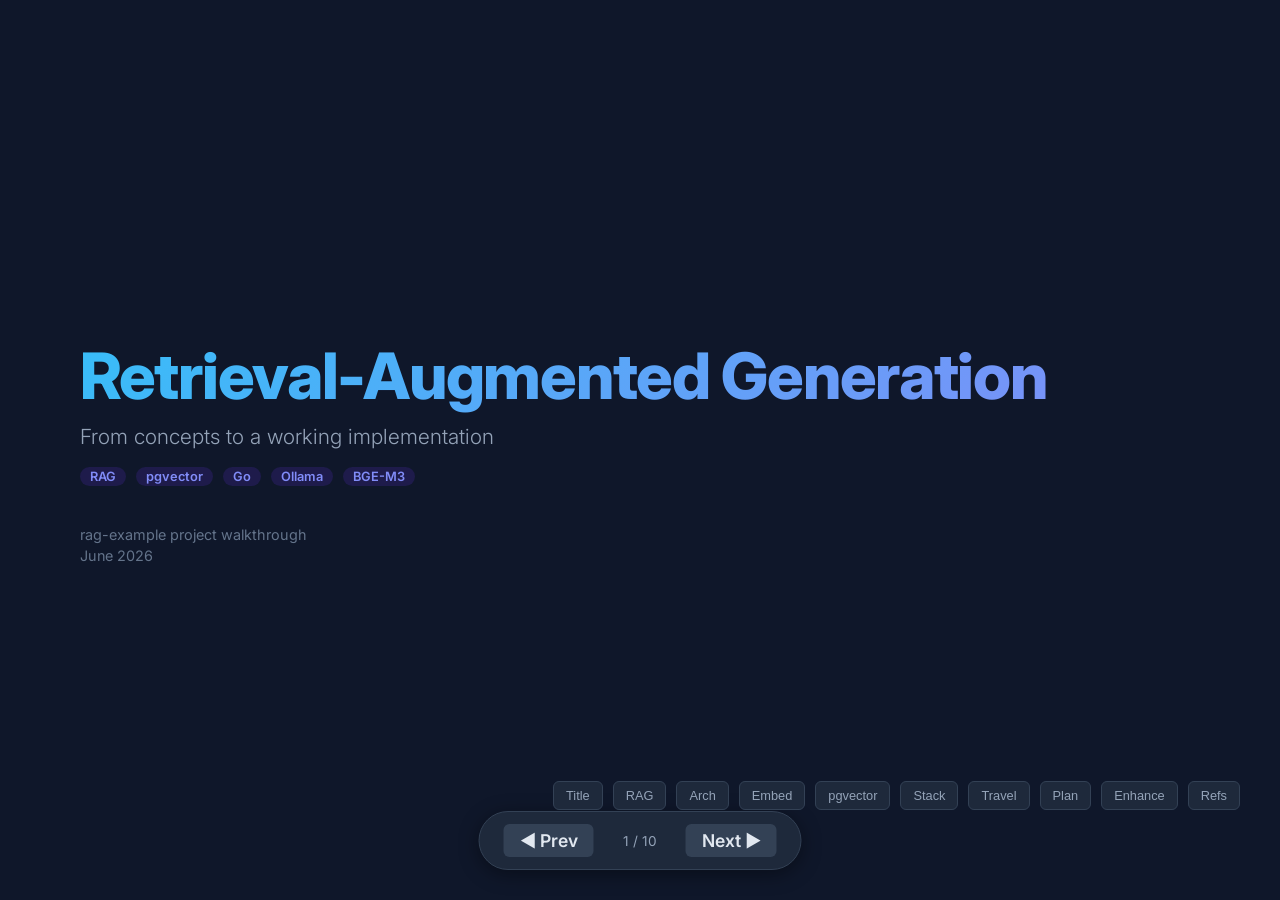
<file: slides.html>
<!DOCTYPE html>
<html lang="en">
<head>
<meta charset="UTF-8">
<meta name="viewport" content="width=1200, height=900">
<title>RAG — From Concepts to Production</title>
<style>
  @import url('https://fonts.googleapis.com/css2?family=Inter:wght@300;400;600;700;800&family=JetBrains+Mono:wght@400;600&display=swap');

  * { margin: 0; padding: 0; box-sizing: border-box; }

  body {
    font-family: 'Inter', -apple-system, sans-serif;
    background: #0f172a;
    color: #e2e8f0;
    overflow: hidden;
    width: 100vw;
    height: 100vh;
  }

  .slide {
    display: none;
    width: 100vw;
    height: 100vh;
    padding: 60px 80px;
    flex-direction: column;
    position: absolute;
    top: 0;
    left: 0;
    overflow-y: auto;
  }

  .slide.active { display: flex; }

  h1 {
    font-size: 3.2em;
    font-weight: 800;
    letter-spacing: -0.02em;
    background: linear-gradient(135deg, #38bdf8, #818cf8);
    -webkit-background-clip: text;
    -webkit-text-fill-color: transparent;
    margin-bottom: 20px;
  }

  .title-slide h1 {
    font-size: 4em;
    margin-bottom: 10px;
  }

  .title-slide .subtitle {
    font-size: 1.3em;
    color: #94a3b8;
    font-weight: 300;
  }

  .title-slide .meta {
    margin-top: 40px;
    color: #64748b;
    font-size: 0.9em;
  }

  h2 {
    font-size: 2em;
    font-weight: 700;
    color: #38bdf8;
    margin-bottom: 24px;
    letter-spacing: -0.01em;
  }

  h3 {
    font-size: 1.3em;
    font-weight: 600;
    color: #818cf8;
    margin-bottom: 12px;
  }

  p, li {
    font-size: 1.1em;
    line-height: 1.6;
    color: #cbd5e1;
    margin-bottom: 10px;
  }

  ul, ol { padding-left: 24px; margin-bottom: 16px; }
  li { margin-bottom: 6px; }

  code {
    font-family: 'JetBrains Mono', monospace;
    background: #1e293b;
    padding: 2px 8px;
    border-radius: 4px;
    font-size: 0.9em;
    color: #a5b4fc;
  }

  pre {
    background: #1e293b;
    border: 1px solid #334155;
    border-radius: 8px;
    padding: 16px 20px;
    overflow-x: auto;
    margin: 12px 0;
    font-size: 0.85em;
    line-height: 1.5;
  }

  pre code {
    background: none;
    padding: 0;
    color: #e2e8f0;
  }

  .grid {
    display: grid;
    gap: 20px;
    flex: 1;
  }

  .grid-2 { grid-template-columns: 1fr 1fr; }
  .grid-3 { grid-template-columns: 1fr 1fr 1fr; }
  .grid-4 { grid-template-columns: 1fr 1fr 1fr 1fr; }

  .card {
    background: #1e293b;
    border: 1px solid #334155;
    border-radius: 12px;
    padding: 20px;
  }

  .card h3 { margin-bottom: 8px; font-size: 1.1em; }
  .card p, .card li { font-size: 0.95em; }

  .card.highlight {
    border-color: #38bdf8;
    background: linear-gradient(135deg, #1e293b, #0f172a);
  }

  .diagram {
    background: #1e293b;
    border: 1px solid #334155;
    border-radius: 12px;
    padding: 24px;
    text-align: center;
    font-family: 'JetBrains Mono', monospace;
    font-size: 0.85em;
    line-height: 1.8;
  }

  .diagram .arrow { color: #38bdf8; }
  .diagram .box {
    display: inline-block;
    background: #0f172a;
    border: 1px solid #334155;
    border-radius: 6px;
    padding: 8px 16px;
    margin: 4px 0;
  }
  .diagram .box.highlight {
    border-color: #818cf8;
    background: #1e1b4b;
  }
  .diagram .label { color: #64748b; font-size: 0.8em; }

  .table-wrap { overflow-x: auto; }
  table {
    width: 100%;
    border-collapse: collapse;
    font-size: 0.95em;
  }
  th {
    background: #1e293b;
    color: #38bdf8;
    padding: 10px 14px;
    text-align: left;
    border-bottom: 2px solid #334155;
  }
  td {
    padding: 10px 14px;
    border-bottom: 1px solid #1e293b;
  }
  tr:hover td { background: #1e293b; }

  .nav {
    position: fixed;
    bottom: 30px;
    left: 50%;
    transform: translateX(-50%);
    display: flex;
    gap: 16px;
    align-items: center;
    z-index: 100;
    background: #1e293b;
    padding: 12px 24px;
    border-radius: 30px;
    border: 1px solid #334155;
    box-shadow: 0 4px 20px rgba(0,0,0,0.4);
  }

  .nav button {
    background: #334155;
    border: none;
    color: #e2e8f0;
    font-size: 1.1em;
    padding: 6px 16px;
    border-radius: 6px;
    cursor: pointer;
    font-family: 'Inter', sans-serif;
    font-weight: 600;
    transition: background 0.2s;
  }

  .nav button:hover { background: #475569; }
  .nav .page { color: #94a3b8; font-size: 0.85em; min-width: 60px; text-align: center; }

  .footer-nav {
    position: fixed;
    bottom: 90px;
    right: 40px;
    display: flex;
    gap: 10px;
    z-index: 100;
  }

  .footer-nav button {
    background: #1e293b;
    border: 1px solid #334155;
    color: #94a3b8;
    padding: 6px 12px;
    border-radius: 6px;
    cursor: pointer;
    font-size: 0.8em;
    transition: all 0.2s;
  }

  .footer-nav button:hover {
    background: #334155;
    color: #e2e8f0;
  }

  .tag {
    display: inline-block;
    background: #1e1b4b;
    color: #818cf8;
    padding: 2px 10px;
    border-radius: 12px;
    font-size: 0.8em;
    font-weight: 600;
    margin-right: 6px;
  }

  .big-number {
    font-size: 2.5em;
    font-weight: 800;
    color: #38bdf8;
  }

  .ref-list {
    font-size: 0.85em;
    line-height: 1.7;
  }

  .ref-list li { margin-bottom: 4px; }
  .ref-list a { color: #818cf8; text-decoration: none; }
  .ref-list a:hover { text-decoration: underline; }

  .impact-grid {
    display: grid;
    grid-template-columns: 1fr 1fr;
    gap: 0;
    margin-top: 12px;
  }
  .impact-grid .before, .impact-grid .after {
    padding: 16px;
    border-radius: 8px;
  }
  .impact-grid .before {
    background: #451a1a;
    border: 1px solid #7f1d1d;
  }
  .impact-grid .after {
    background: #14532d;
    border: 1px solid #166534;
  }
  .impact-grid .label {
    font-weight: 700;
    font-size: 1.1em;
    margin-bottom: 8px;
  }
  .impact-grid .before .label { color: #f87171; }
  .impact-grid .after .label { color: #4ade80; }

  @media (max-width: 900px) {
    .slide { padding: 30px 24px; }
    h1 { font-size: 2em; }
    .title-slide h1 { font-size: 2.5em; }
    .grid-2, .grid-3, .grid-4 { grid-template-columns: 1fr; }
  }
</style>
</head>
<body>

<!-- ==================== SLIDE 1: TITLE ==================== -->
<div class="slide title-slide active" data-index="0">
  <div style="flex:1;display:flex;flex-direction:column;justify-content:center;">
    <h1>Retrieval-Augmented Generation</h1>
    <div class="subtitle">From concepts to a working implementation</div>
    <div style="margin-top:16px;">
      <span class="tag">RAG</span>
      <span class="tag">pgvector</span>
      <span class="tag">Go</span>
      <span class="tag">Ollama</span>
      <span class="tag">BGE-M3</span>
    </div>
    <div class="meta">
      <div>rag-example project walkthrough</div>
      <div style="margin-top:4px;">June 2026</div>
    </div>
  </div>
</div>

<!-- ==================== SLIDE 2: WHAT IS RAG ==================== -->
<div class="slide" data-index="1">
  <h2>What is RAG?</h2>
  <div class="grid grid-2" style="flex:1;">
    <div class="card highlight" style="display:flex;flex-direction:column;justify-content:center;">
      <h3>Retrieval-Augmented Generation</h3>
      <p>An AI architecture that <strong>retrieves relevant documents</strong> from a knowledge base and injects them as context for an LLM to generate grounded answers.</p>
      <p style="margin-top:12px;">The LLM answers <em>using your data</em> — not just its training data.</p>
    </div>
    <div class="card" style="display:flex;flex-direction:column;justify-content:center;">
      <h3>Analogy</h3>
      <p><strong>Open-book exam</strong> vs. closed-book exam:</p>
      <ul>
        <li>LLM alone → closed-book (relies on memory, may hallucinate)</li>
        <li>LLM + RAG → open-book (looks up facts, cites sources)</li>
      </ul>
    </div>
    <div class="card" style="grid-column: 1 / -1;">
      <h3>Why Now?</h3>
      <div class="grid grid-4" style="gap:12px;">
        <div><span class="big-number">2020</span><br><span style="color:#94a3b8;">Lewis et al. publish "RAG" paper at NeurIPS</span></div>
        <div><span class="big-number">2023</span><br><span style="color:#94a3b8;">LLM boom — every company needs grounded AI</span></div>
        <div><span class="big-number">2024</span><br><span style="color:#94a3b8;">pgvector, Ollama, BGE-M3 mature — stack is production-ready</span></div>
        <div><span class="big-number">Today</span><br><span style="color:#94a3b8;">RAG is the default pattern for LLM applications</span></div>
      </div>
    </div>
  </div>
</div>

<!-- ==================== SLIDE 3: ARCHITECTURE ==================== -->
<div class="slide" data-index="2">
  <h2>RAG Architecture</h2>
  <div style="display:flex;flex-direction:column;justify-content:center;flex:1;">
    <div class="diagram" style="font-size:0.9em;line-height:2;">
      <div style="margin-bottom:12px;font-weight:600;color:#e2e8f0;">User Query: "What are vector databases?"</div>

      <div class="box highlight">Query</div>
      <div class="arrow">▼</div>
      <div class="box">BGE-M3<br><span class="label">Embedding Model (Ollama)</span></div>
      <div class="arrow">▼</div>
      <div style="color:#94a3b8;">[0.023, -0.451, 0.789, ...]  ← 1024‑dim vector</div>
      <div class="arrow">▼</div>
      <div class="box highlight">PostgreSQL + pgvector<br><span class="label">Cosine distance (<=>) — LIMIT 5</span></div>
      <div class="arrow">▼</div>
      <div style="color:#94a3b8;">"Vector databases index high‑dimensional embeddings..."</div>
      <div style="color:#94a3b8;">"pgvector extends PostgreSQL with vector search..."</div>
      <div class="arrow">▼</div>
      <div class="box">LLM (OpenRouter / Ollama)<br><span class="label">System: "Answer using these excerpts..."</span></div>
      <div class="arrow">▼</div>
      <div style="color:#4ade80;font-weight:600;">"Vector databases are specialized stores for embeddings..."</div>
      <div style="color:#64748b;font-size:0.8em;">+ Sources: [Understanding Vector Databases, pgvector Optimization, ...]</div>
    </div>
  </div>
</div>

<!-- ==================== SLIDE 4: EMBEDDINGS ==================== -->
<div class="slide" data-index="3">
  <h2>Embeddings — The Bridge Between Text and Math</h2>
  <div class="grid grid-2" style="flex:1;">
    <div class="card">
      <h3>What is an Embedding?</h3>
      <p>A <strong>dense vector</strong> (list of floats) that captures the semantic meaning of text.</p>
      <pre><code>"vector database" → [0.023, -0.451, 0.789, ...]  (1024 values)</code></pre>
      <p>Similar texts → similar vectors (nearby in vector space).</p>
    </div>
    <div class="card">
      <h3>BGE-M3 by BAAI</h3>
      <ul>
        <li><strong>1024</strong> dimensions</li>
        <li><strong>100+</strong> languages</li>
        <li><strong>MIT</strong> license</li>
        <li>Runs on CPU via Ollama</li>
        <li>Supports dense, sparse, and multi-vector retrieval</li>
      </ul>
    </div>
    <div class="card" style="grid-column:1/-1;">
      <h3>How Embeddings Enable Search</h3>
      <div style="display:flex;gap:24px;align-items:center;justify-content:center;padding:12px;">
        <div style="text-align:center;">
          <div style="font-weight:600;">"cheap hotel in Paris"</div>
          <div style="color:#64748b;font-size:0.8em;margin-top:4px;">↕ cosine similarity</div>
        </div>
        <div style="color:#38bdf8;font-size:1.5em;">≈</div>
        <div style="text-align:center;">
          <div style="font-weight:600;">"affordable accommodation near Eiffel Tower"</div>
          <div style="color:#64748b;font-size:0.8em;margin-top:4px;">(no keyword overlap!)</div>
        </div>
      </div>
    </div>
  </div>
</div>

<!-- ==================== SLIDE 5: pgvector ==================== -->
<div class="slide" data-index="4">
  <h2>pgvector — Vector Search in PostgreSQL</h2>
  <div class="grid grid-2" style="flex:1;">
    <div class="card">
      <h3>Distance Operators</h3>
      <table>
        <tr><th>Operator</th><th>Metric</th><th>Range</th><th>Use Case</th></tr>
        <tr>
          <td><code>&lt;=&gt;</code></td>
          <td>Cosine distance</td>
          <td>[0, 2]</td>
          <td><strong>Text / semantic search</strong></td>
        </tr>
        <tr>
          <td><code>&lt;-&gt;</code></td>
          <td>L2 (Euclidean)</td>
          <td>[0, ∞)</td>
          <td>Images, magnitudes matter</td>
        </tr>
        <tr>
          <td><code>&lt;#&gt;</code></td>
          <td>Negative inner product</td>
          <td>(-∞, ∞)</td>
          <td>Dot-product-trained models</td>
        </tr>
      </table>
      <p style="margin-top:8px;font-size:0.85em;color:#94a3b8;">We use <code>&lt;=&gt;</code> — cosine similarity ignores magnitude, which is ideal for text.</p>
    </div>
    <div class="card">
      <h3>Index Types</h3>
      <table>
        <tr><th>Index</th><th>Build</th><th>Query</th><th>Memory</th></tr>
        <tr><td><strong>IVFFlat</strong></td><td>Fast</td><td>Moderate</td><td>Low</td></tr>
        <tr><td><strong>HNSW</strong></td><td>Slow</td><td>Fast</td><td>Higher</td></tr>
      </table>
      <p style="margin-top:12px;"><strong>IVFFlat:</strong> <code>lists = sqrt(n)</code>, searches nearest <code>probes</code> clusters.</p>
      <p style="margin-top:8px;"><strong>HNSW:</strong> Hierarchical graph. Parameters <code>m</code> (links) and <code>ef_construction</code>.</p>
    </div>
    <div class="card" style="grid-column:1/-1;">
      <h3>Why pgvector?</h3>
      <ul>
        <li><strong>No separate vector DB</strong> — vectors live alongside relational data</li>
        <li>Transactional consistency (ACID)</li>
        <li>Backup with <code>pg_dump</code></li>
        <li>Combine vector search with SQL filters: <code>WHERE category = 'hotel' ORDER BY embedding &lt;=&gt; $1</code></li>
        <li>Mature, active open-source project</li>
      </ul>
    </div>
  </div>
</div>

<!-- ==================== SLIDE 6: TECH STACK ==================== -->
<div class="slide" data-index="5">
  <h2>Technology Stack</h2>
  <div class="grid grid-3" style="flex:1;">
    <div class="card">
      <h3>🛢️ Storage</h3>
      <p><strong>PostgreSQL 16 + pgvector</strong></p>
      <p style="font-size:0.9em;">Relational data + vector index in one database. ACID compliant, familiar tooling.</p>
    </div>
    <div class="card">
      <h3>🧠 Embeddings</h3>
      <p><strong>Ollama + BGE-M3</strong></p>
      <p style="font-size:0.9em;">Local model server. 1024-dim dense vectors. MIT license. Runs on CPU.</p>
    </div>
    <div class="card">
      <h3>🤖 Chat Model</h3>
      <p><strong>OpenRouter → gpt-oss-120b</strong></p>
      <p style="font-size:0.9em;">Single API key, dozens of models. Free tier available. Falls back to Ollama local.</p>
    </div>
    <div class="card">
      <h3>⚙️ Backend</h3>
      <p><strong>Go 1.26</strong></p>
      <p style="font-size:0.9em;">Fast startup, great concurrency, single binary. Standard library + chi router.</p>
    </div>
    <div class="card">
      <h3>🎨 Frontend</h3>
      <p><strong>Vanilla JS + CSS</strong></p>
      <p style="font-size:0.9em;">Minimal chat UI. No framework dependency. Session ID stored in localStorage.</p>
    </div>
    <div class="card">
      <h3>🐳 Deployment</h3>
      <p><strong>Docker Compose</strong></p>
      <p style="font-size:0.9em;">PostgreSQL + Ollama in containers. Backend runs natively (avoids corporate TLS issues).</p>
    </div>
  </div>
</div>

<!-- ==================== SLIDE 7: USE CASE ==================== -->
<div class="slide" data-index="6">
  <h2>Use Case: Travel Agency AI Assistant</h2>
  <div class="grid grid-2" style="flex:1;">
    <div class="card" style="grid-column:1/-1;">
      <h3>Scenario</h3>
      <p>A travel agent needs to prepare a <strong>10-day Japan family trip</strong> for the Smith family (2 adults, 2 kids under 10). The knowledge base has destination guides, hotel catalogues, flight schedules, visa rules, and client profiles.</p>
    </div>
    <div class="card">
      <h3>Indexed Data</h3>
      <pre style="font-size:0.75em;"><code>-- Destinations (attractions, hotels, restaurants)
CREATE TABLE destinations (
  city TEXT, category TEXT,     -- 'hotel', 'attraction', 'restaurant'
  title TEXT, content TEXT,
  metadata JSONB,               -- price, rating, season
  embedding VECTOR(1024)
);

-- Client profiles with preferences
CREATE TABLE client_profiles (
  name TEXT, preferences JSONB, -- diet, budget, activity level
  passport_data JSONB,
  embedding VECTOR(1024)
);</code></pre>
    </div>
    <div class="card">
      <h3>Sample Queries</h3>
      <table style="font-size:0.8em;">
        <tr><th>Agent Query</th><th>Retrieved</th></tr>
        <tr><td>"Family hotel Tokyo, under $200/night, 5 nights"</td><td>Hotels matching budget + family amenity filters</td></tr>
        <tr><td>"Weather in Barcelona in March, packing list"</td><td>Destination guides with climate data</td></tr>
        <tr><td>"7-day Paris itinerary, art museums"</td><td>Attractions, opening hours, ticket prices</td></tr>
        <tr><td>"Does Mr. Smith need a Japan visa?"</td><td>Passport data + visa regulations</td></tr>
      </table>
    </div>
  </div>
</div>

<!-- ==================== SLIDE 8: USE CASE - OUTPUT ==================== -->
<div class="slide" data-index="7">
  <h2>Travel Agency — Generated Plan</h2>
  <div class="card" style="flex:1;display:flex;flex-direction:column;justify-content:center;">
    <pre style="font-size:0.78em;line-height:1.5;max-height:70vh;overflow-y:auto;"><code># Japan Family Trip — 10-Day Plan for the Smith Family

## Flight Recommendations
- Outbound: JFK → NRT, Delta DL-275, 7:00 AM
- Inbound: NRT → JFK, Delta DL-276, 4:30 PM
- Total: ~$3,200 economy (Delta Family Fare, src: flights_2026_03)

## Hotel: Shinjuku Granbell Hotel
- 2 connecting rooms, 10 nights, $180/night → $3,600 total
- Kids under 12 stay free (src: hotels_tokyo_2026)

## Itinerary
- Day 1–3: Tokyo — DisneySea, Ghibli Museum, teamLab Planets
- Day 4–5: Hakone — Ryokan stay, Mt. Fuji view, open-air onsen
- Day 6–8: Kyoto — Fushimi Inari, bamboo grove, samurai experience
- Day 9–10: Osaka — Universal Studios, Dotonbori food tour

## Visa
✅ US passport holders: 90-day tourist visa on arrival. No advance application.
(src: visa_japan_2026)

## Total Estimated Cost: $8,900
(flights + hotel + activities + meals + transport)
</code></pre>
    <div class="grid grid-2" style="gap:12px;margin-top:12px;">
      <div style="background:#451a1a;border:1px solid #7f1d1d;border-radius:8px;padding:12px;text-align:center;">
        <div style="color:#f87171;font-weight:700;">Before RAG</div>
        <div style="color:#fca5a5;font-size:0.85em;">30–45 min · 4+ systems · inconsistent quality</div>
      </div>
      <div style="background:#14532d;border:1px solid #166534;border-radius:8px;padding:12px;text-align:center;">
        <div style="color:#4ade80;font-weight:700;">After RAG</div>
        <div style="color:#86efac;font-size:0.85em;">2–3 min · one query · cited, standardised plan</div>
      </div>
    </div>
  </div>
</div>

<!-- ==================== SLIDE 9: EXTENSION IDEAS ==================== -->
<div class="slide" data-index="8">
  <h2>Beyond the Demo — Production Enhancements</h2>
  <div class="grid grid-2" style="flex:1;">
    <div class="card highlight">
      <h3>🔍 Hybrid Search</h3>
      <p>Combine vector search (<code>&lt;=&gt;</code>) with keyword search (PostgreSQL <code>tsvector</code> / <code>ts_rank</code>):</p>
      <pre style="font-size:0.8em;"><code>WHERE embedding &lt;=&gt; $1 &lt; 0.5
   OR ts_content @@ to_tsquery('english', $2)
ORDER BY ts_rank(ts_content, to_tsquery($2)) DESC;</code></pre>
      <p style="font-size:0.85em;">Catches exact matches + semantic matches.</p>
    </div>
    <div class="card highlight">
      <h3>🔄 Re-ranking</h3>
      <p>Retrieve top 20 with pgvector, then re-rank with a cross-encoder (e.g., BGE-reranker).</p>
      <pre style="font-size:0.8em;"><code>1. pgvector: TOP 20 (fast, approximate)
2. Cross-encoder: score each (100ms each)
3. Return TOP 5 (high precision)</code></pre>
      <p style="font-size:0.85em;"> Improves precision significantly at minimal latency cost.</p>
    </div>
    <div class="card highlight">
      <h3>🏷️ Metadata Filtering</h3>
      <pre style="font-size:0.8em;"><code>WHERE metadata-&gt;&gt;'category' = 'hotel'
  AND (metadata-&gt;&gt;'price')::int &lt; 200
ORDER BY embedding &lt;=&gt; $1
LIMIT 5;</code></pre>
      <p style="font-size:0.85em;">Hybrid queries — vector search within a filtered subset.</p>
    </div>
    <div class="card highlight">
      <h3>📊 Evaluation & Monitoring</h3>
      <ul>
        <li><strong>Hit rate</strong>: % of queries where user clicked a source</li>
        <li><strong>Precision@k</strong>: relevance of top-k results</li>
        <li><strong>Latency</strong>: embedding + search + generation time</li>
        <li>A/B test different embedding models, chunk sizes, retrieval counts</li>
      </ul>
    </div>
  </div>
</div>

<!-- ==================== SLIDE 10: REFERENCES ==================== -->
<div class="slide" data-index="9">
  <h2>References & Further Reading</h2>
  <div style="flex:1;display:flex;flex-direction:column;justify-content:center;">
    <ol class="ref-list" style="columns:2;column-gap:40px;">
      <li>Lewis, P., et al. (2020). <em>Retrieval-Augmented Generation for Knowledge-Intensive NLP Tasks</em>. NeurIPS. <a href="https://arxiv.org/abs/2005.11401">arxiv.org/abs/2005.11401</a></li>
      <li>BAAI (2024). <em>BGE-M3: Multilingual Multi-Function Embeddings</em>. <a href="https://huggingface.co/BAAI/bge-m3">huggingface.co/BAAI/bge-m3</a></li>
      <li>pgvector. <em>Vector similarity search for PostgreSQL</em>. <a href="https://github.com/pgvector/pgvector">github.com/pgvector/pgvector</a></li>
      <li>Ollama. <em>Get up and running with LLMs locally</em>. <a href="https://ollama.ai">ollama.ai</a></li>
      <li>OpenRouter. <em>Unified API for LLMs</em>. <a href="https://openrouter.ai">openrouter.ai</a></li>
      <li>Go Documentation. <em>Build fast, reliable software</em>. <a href="https://go.dev/doc/">go.dev/doc/</a></li>
      <li>Docker Compose. <em>Define multi-container applications</em>. <a href="https://docs.docker.com/compose/">docs.docker.com/compose/</a></li>
      <li>Johnson, J., et al. (2019). <em>Billion-scale similarity search with GPUs</em>. <a href="https://arxiv.org/abs/1702.08734">arxiv.org/abs/1702.08734</a></li>
      <li>Malkov & Yashunin (2016). <em>HNSW for approximate nearest neighbor search</em>. <a href="https://arxiv.org/abs/1603.09320">arxiv.org/abs/1603.09320</a></li>
      <li>PostgreSQL. <em>Chapter 11: Indexes</em>. <a href="https://www.postgresql.org/docs/current/indexes.html">postgresql.org/docs/current/indexes.html</a></li>
    </ol>
  </div>
</div>

<!-- ==================== NAVIGATION ==================== -->
<div class="nav">
  <button onclick="changeSlide(-1)">◀ Prev</button>
  <span class="page" id="pageNum">1 / 10</span>
  <button onclick="changeSlide(1)">Next ▶</button>
</div>

<div class="footer-nav">
  <button onclick="goTo(0)">Title</button>
  <button onclick="goTo(1)">RAG</button>
  <button onclick="goTo(2)">Arch</button>
  <button onclick="goTo(3)">Embed</button>
  <button onclick="goTo(4)">pgvector</button>
  <button onclick="goTo(5)">Stack</button>
  <button onclick="goTo(6)">Travel</button>
  <button onclick="goTo(7)">Plan</button>
  <button onclick="goTo(8)">Enhance</button>
  <button onclick="goTo(9)">Refs</button>
</div>

<script>
  let current = 0;
  const slides = document.querySelectorAll('.slide');
  const total = slides.length;

  function showSlide(idx) {
    slides.forEach((s, i) => s.classList.toggle('active', i === idx));
    document.getElementById('pageNum').textContent = (idx + 1) + ' / ' + total;
    current = idx;
  }

  function changeSlide(dir) {
    const next = Math.max(0, Math.min(total - 1, current + dir));
    if (next !== current) showSlide(next);
  }

  function goTo(idx) { showSlide(Math.max(0, Math.min(total - 1, idx))); }

  document.addEventListener('keydown', (e) => {
    if (e.key === 'ArrowRight' || e.key === 'ArrowDown' || e.key === ' ') { e.preventDefault(); changeSlide(1); }
    if (e.key === 'ArrowLeft' || e.key === 'ArrowUp') { e.preventDefault(); changeSlide(-1); }
    if (e.key === 'Home') { e.preventDefault(); goTo(0); }
    if (e.key === 'End') { e.preventDefault(); goTo(total - 1); }
  });

  document.addEventListener('click', (e) => {
    if (!e.target.closest('.nav') && !e.target.closest('.footer-nav')) changeSlide(1);
  });
</script>
</body>
</html>
</file>
